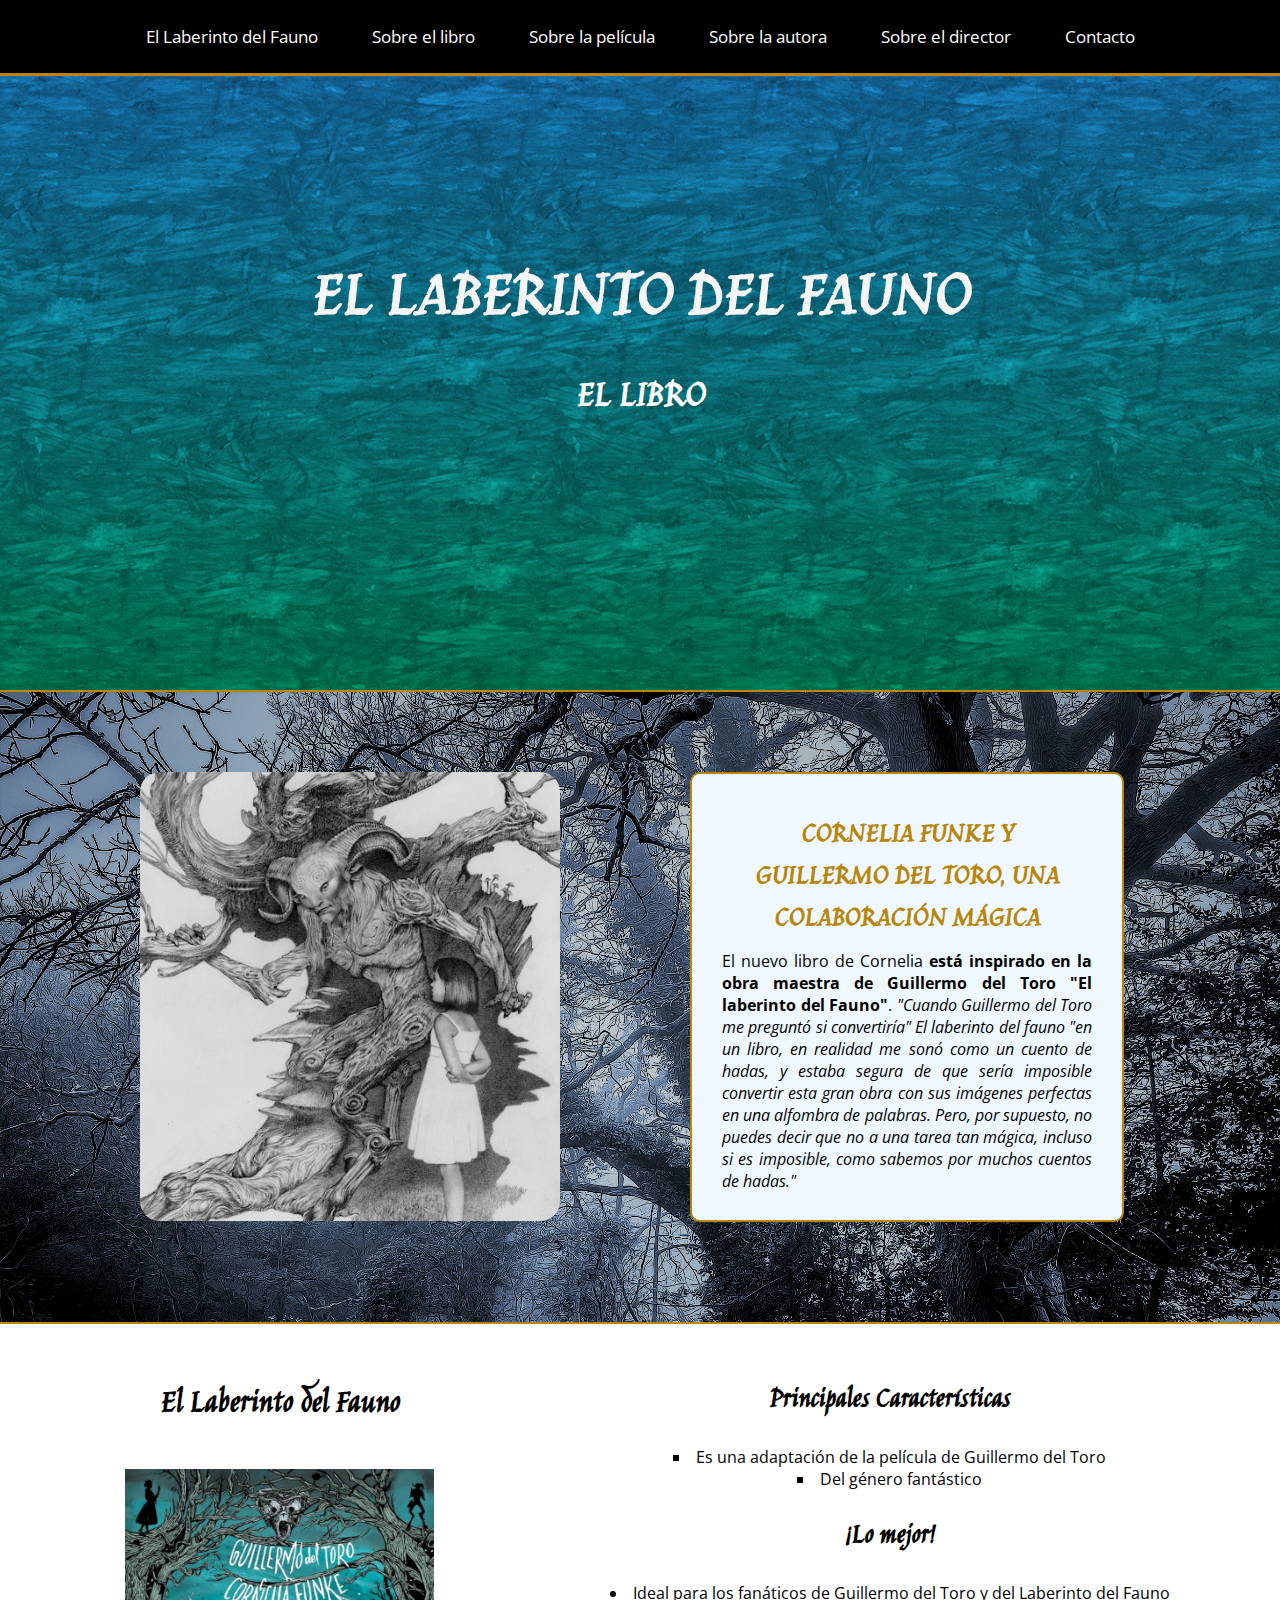
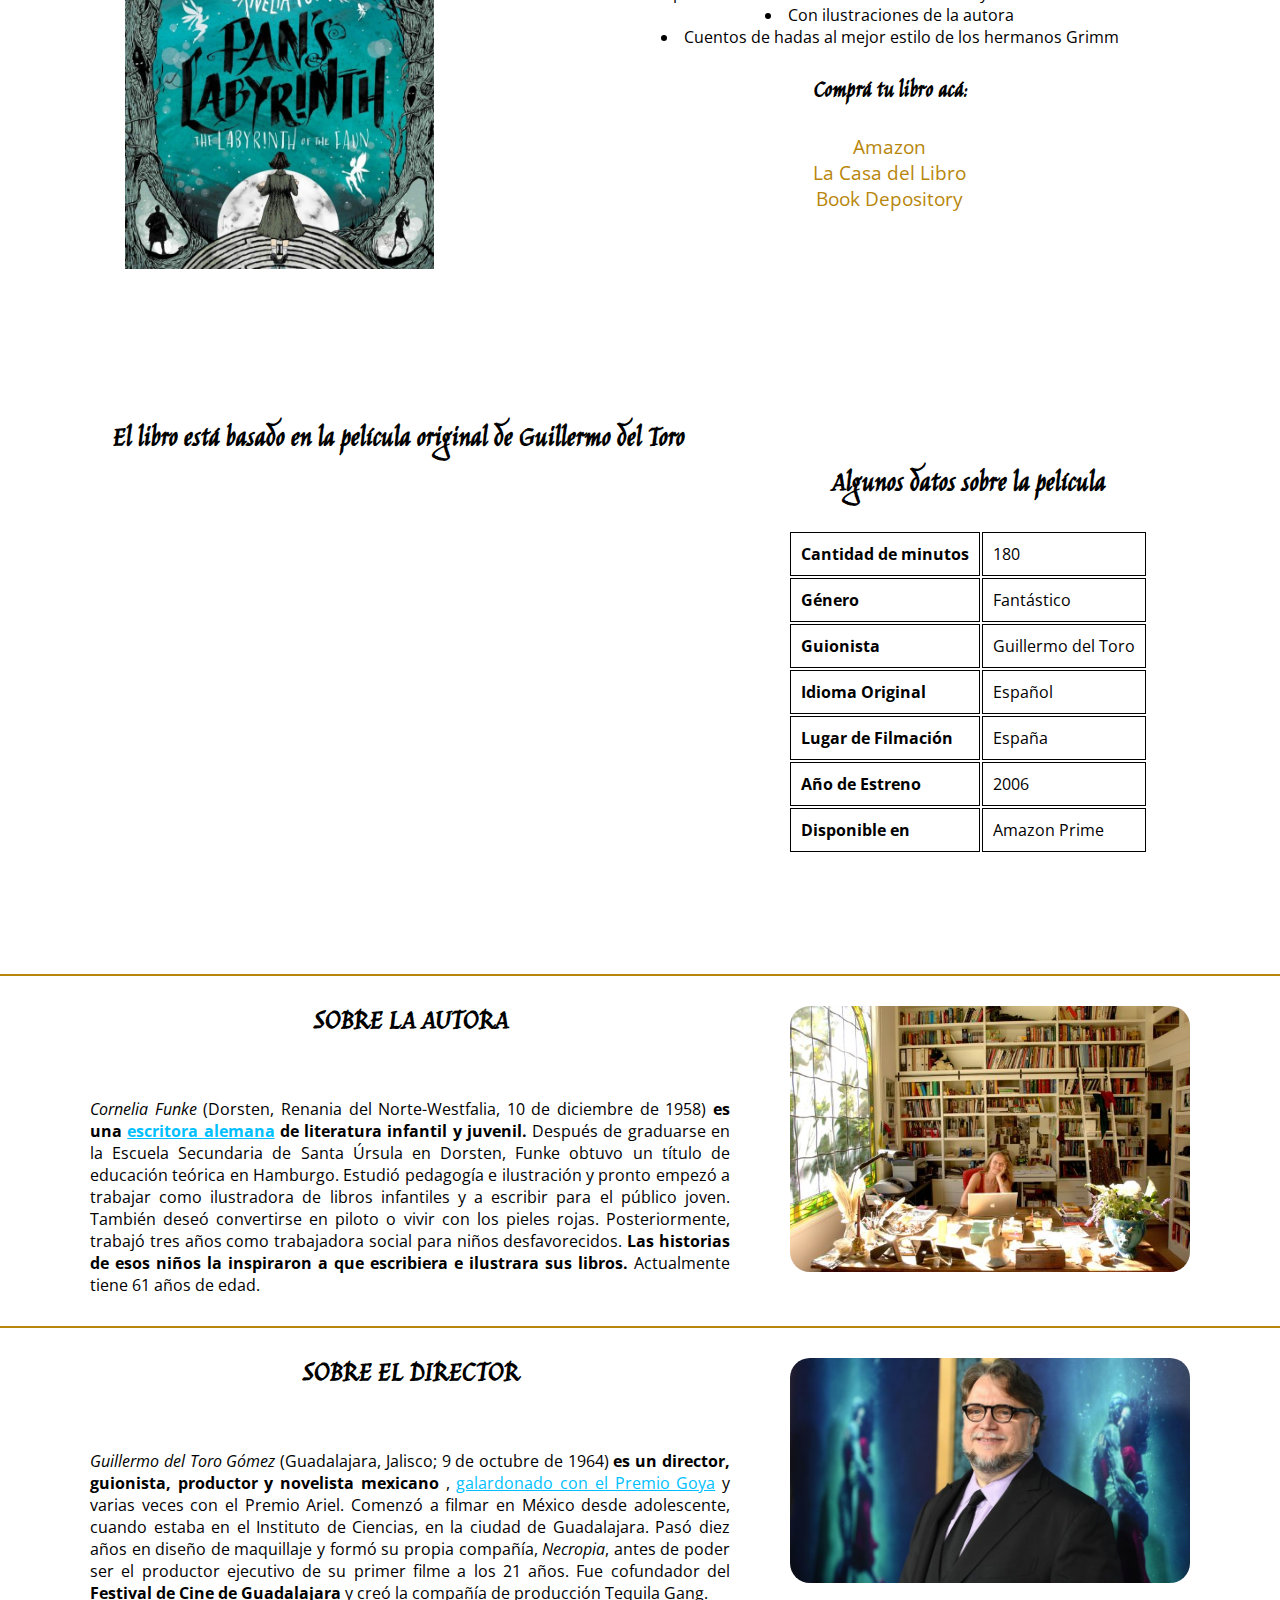
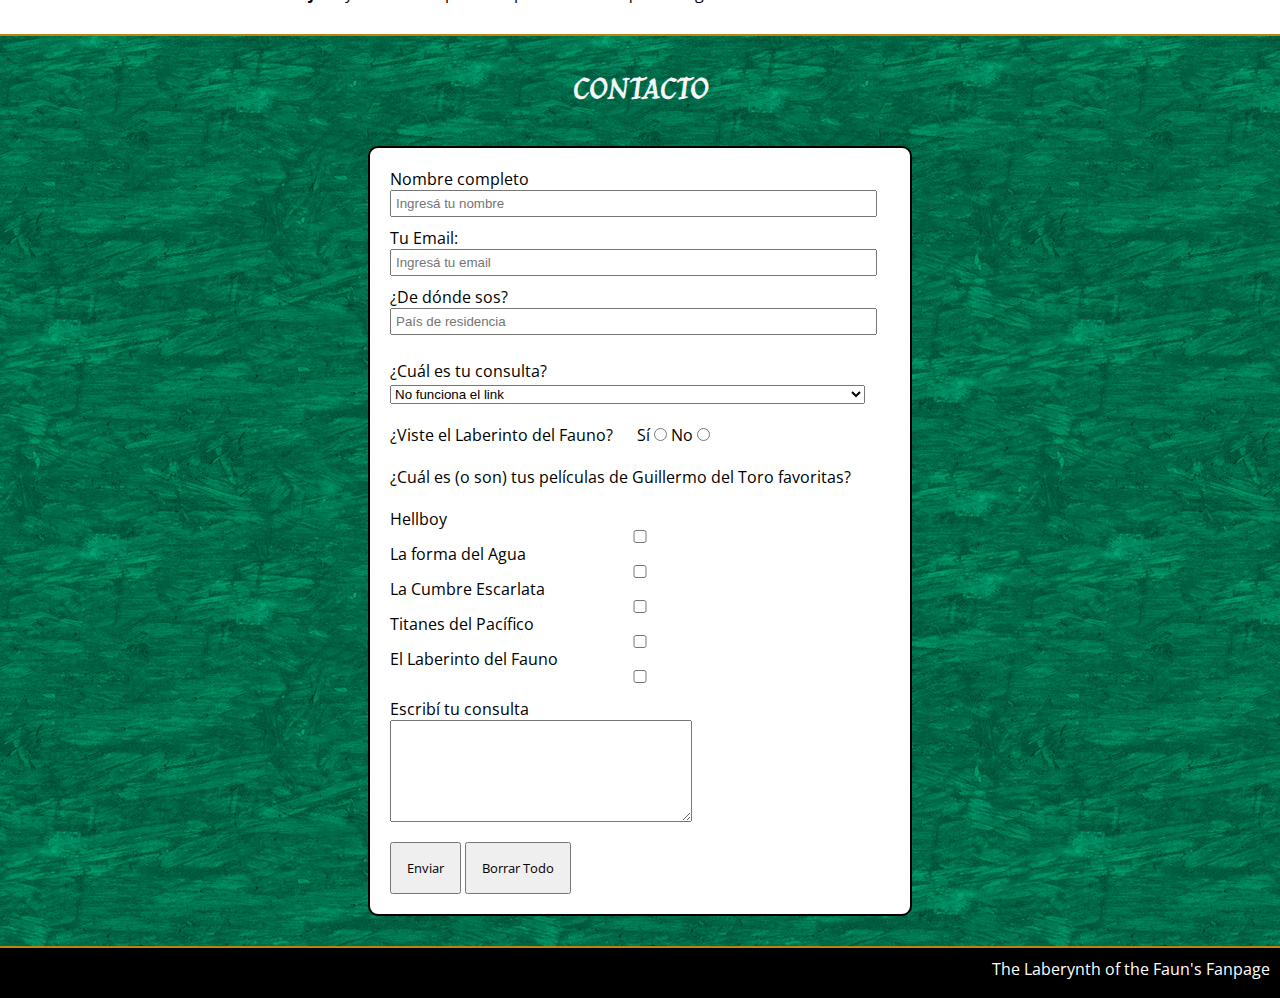
<file: Index.html>
<!DOCTYPE html>
<html lang="es">

<head>
    <meta charset="UTF-8">
    <title>El Laberinto del Fauno: El Libro</title>
    
    <link rel="canonical" href="http://www.ejemplo.com/versión-de-escritorio/página-de-ejemplo/" />

    <link rel="alternate" media="only screen and (max-width:600px)"  href="http://m.ejemplo.com/página-de-ejemplo/" />
    
    <meta name="viewport" content="width=device-width, initial-scale=1.0">

    <meta name="description" content="Una landing page sobre el nuevo libro de Cornelia Funke, que adapta la película El Laberinto del Fauno, de Guillermo del Toro">
    <meta name="keywords" content="Cornelia, Funke, Guillermo, Del Toro, Libro, película, Laberinto, Fauno, novela">

    
    <link href="https://fonts.googleapis.com/css2?family=Jim+Nightshade&display=swap" rel="stylesheet">
    <link href="https://fonts.googleapis.com/css2?family=Open+Sans&display=swap" rel="stylesheet">
    <link rel="stylesheet" href="estilos.css">
</head>

<body>
    <header>
        <nav id="Menu">
            <a class="option" href="#section_1">El Laberinto del Fauno</a>
            <a class="option" href="#section_2">Sobre el libro</a>
            <a class="option" href="#section_3">Sobre la película</a>
            <a class="option" href="#section_4">Sobre la autora</a>
            <a class="option" href="#section_5">Sobre el director</a>
            <a class="option" href="#section_6">Contacto</a>
        </nav>
        <div id="primeraParte" class="bg-pan-bl">
            <h1>EL LABERINTO DEL FAUNO</h1>

            <h2>EL LIBRO</h2>
        </div>
    </header>

    <section id="general">   
        <div>
            <img id="faun" src="Faun-min.png" alt="El Fauno y Ofelia">
        </div>
        <div id="section_1">
            <h3 class="box_1">CORNELIA FUNKE Y GUILLERMO DEL TORO, UNA COLABORACIÓN MÁGICA</h3>
            <p class="box_2">El nuevo libro de Cornelia <b>está inspirado en la obra maestra de Guillermo del Toro "El laberinto del Fauno"</b>.
            <em>"Cuando Guillermo del Toro me preguntó si convertiría" El laberinto del fauno "en un libro, en realidad me sonó como un cuento de hadas, y estaba segura de que sería imposible convertir esta gran obra con sus imágenes perfectas en una alfombra de palabras. Pero, por supuesto, no puedes decir que no a una tarea tan mágica, incluso si es imposible, como sabemos por muchos cuentos de hadas."</em></p>
        </div>
    </section>

    <section id="section_2">
        <div class="box_3">
            <h3 id="titulo">El Laberinto del Fauno</h3>
            <img id="libro" src="Portada_Libro.jpg" height="400">
        </div>

        <div class="box_4">
            <h3>Principales Características</h3>
            <ul>
                <li>Es una adaptación de la película de Guillermo del Toro</li>
                <li>Del género fantástico</li>
            </ul>

            <h3>¡Lo mejor!</h3>
            <ol>
                <li>Ideal para los fanáticos de Guillermo del Toro y del Laberinto del Fauno</li>
                <li>Con ilustraciones de la autora</li>
                <li>Cuentos de hadas al mejor estilo de los hermanos Grimm</li>
            </ol>

            <h4 class="link_compra">Comprá tu libro acá:</h4>
            <a class="uno" href="https://www.amazon.com/-/es/Pans-Labyrinth-Guillermo-del-Toro-ebook/dp/B074Z5ZBZL/ref=sr_1_1?__mk_es_US=%C3%85M%C3%85%C5%BD%C3%95%C3%91&crid=18USH1YQ453ZI&dchild=1&keywords=the+labyrinth+of+the+faun&qid=1590869605&sprefix=the+laberynth+of+the+faun%2Caps%2C500&sr=8-1" target="_blank">Amazon</a>
            
            <a class="dos" href="https://www.casadellibro.com/libro-el-laberinto-del-fauno/9788420451862/9634916" target="_blank">La Casa del Libro</a>
            
            <a class="tres" href="https://www.bookdepository.com/es/El-Laberinto-del-Fauno-Pans-Labyrinth-Labyrinth-Faun-Guillermo-del-Toro/9786073181563?ref=grid-view&qid=1590869801004&sr=1-3" target="_blank">Book Depository</a>
        </div>
    </section>

    <section id="section_3">
        <div>
            <h4 class="trailer">El libro está basado en la película original de Guillermo del Toro</h4>
                <iframe class="video" width="600" height="400" src="https://www.youtube.com/embed/AcHasH-nLhU" frameborder="0" allow="accelerometer; autoplay; encrypted-media; gyroscope; picture-in-picture" allowfullscreen></iframe>
            </div>

        <div id="tabla">
            <h3 class="titulo_tabla">Algunos datos sobre la película</h3>

            <table>
                <tr>
                    <td><strong>Cantidad de minutos </strong></td>
                    <td>180</td>
                </tr>
                <tr>
                    <td><strong>Género</strong></td>
                    <td>Fantástico</td>
                </tr>
                <tr>
                    <td><strong>Guionista</strong></td>
                    <td>Guillermo del Toro</td>
                </tr>
                <tr>
                    <td><strong>Idioma Original</strong></td>
                    <td>Español</td>
                </tr>
                <tr>
                    <td><strong>Lugar de Filmación</strong></td>
                    <td>España</td>
                </tr>
                <tr>
                    <td><strong>Año de Estreno</strong></td>
                    <td>2006</td>
                </tr>
                <tr>
                    <td><strong>Disponible en</strong></td>
                    <td>Amazon Prime</td>
                </tr>

            </table>
        </div>
    </section>


    <section id="section_4">
        <div class="info">
            <h3 id="primero" class="slide-right">SOBRE LA AUTORA</h3>
            <p class="texto"><em>Cornelia Funke </em>(Dorsten, Renania del Norte-Westfalia, 10 de diciembre de 1958) <b>es una <a href="https://es.wikipedia.org/wiki/Cornelia_Funke" target="_blank" class="link">escritora alemana</a> de literatura infantil y juvenil.</b>
            Después de graduarse en la Escuela Secundaria de Santa Úrsula en Dorsten, Funke obtuvo un título de educación teórica en Hamburgo. Estudió pedagogía e ilustración y pronto empezó a trabajar como ilustradora de libros infantiles y a escribir para el público joven. También deseó convertirse en piloto o vivir con los pieles rojas. Posteriormente, trabajó tres años como trabajadora social para niños desfavorecidos. <b>Las historias de esos niños la inspiraron a que escribiera e ilustrara sus libros.</b> Actualmente tiene 61 años de edad.
            </p>
            </div>
            <div class="foto_1">
            <img id="cornelia" class="autores" src="Cornelia_Funke.jpg" alt="Cornelia Funke">
        </div>
    </section>

    <section id="section_5">
        <div class="info">
            <h3 id="segundo" class="slide-right">SOBRE EL DIRECTOR</h3>
            <p class="texto"><em>Guillermo del Toro Gómez </em> (Guadalajara, Jalisco; 9 de octubre de 1964) <b>es un director, guionista, productor y novelista mexicano</b> , <a href="https://es.wikipedia.org/wiki/Guillermo_del_Toro" target="_blank" class="link">galardonado con el Premio Goya</a> y varias veces con el Premio Ariel.
            Comenzó a filmar en México desde adolescente, cuando estaba en el Instituto de Ciencias, en la ciudad de Guadalajara. Pasó diez años en diseño de maquillaje y formó su propia compañía, <em>Necropia</em>, antes de poder ser el productor ejecutivo de su primer filme a los 21 años. 
            Fue cofundador del <b>Festival de Cine de Guadalajara</b> y creó la compañía de producción Tequila Gang.</p>
            </div>
            <div class="foto_2">
            <img id="guillermo" class="autores" src="Guillermo_del_Toro.jpg">
        </div>
    </section>

    <section id="section_6">
        <h3 id="titulo_formulario" class="wobble-hor-top">CONTACTO</h3>

        <div class="form">
            <form id="survey_form">
               <div class="group_1">
                <div class="form_group">
                    <label for="name" id="name-label"> Nombre completo</label>
                    <input required placeholder="Ingresá tu nombre" type="text" id="name" class="g_uno">
                </div>

                <div class="form_group">
                    <label for="email" id="email-label">Tu Email:</label><br>
                    <input type="email" id="email" name="email" placeholder="Ingresá tu email" class="g_dos" required>
                </div>


                <div class="form_group">
                    <label for="Location">¿De dónde sos? </label>
                    <input type="text" id="location" name="location" placeholder="País de residencia" class="g_tres">
                </div>
                </div>

                <label for="Consulta" class="consulta">¿Cuál es tu consulta?</label>
                <select name="consulta" id="dropdown" class="election">
                    <option value="Compra"> No funciona el link</option>
                    <option value="Opción"> ¿Hay otro medio de compra? </option>
                    <option value="envío">Modos de envío</option>
                </select>
                
                <div>
                <label for="options" id="elect">¿Viste el Laberinto del Fauno?</label>
                    <label for="sí">Sí</label>
                    <input type="radio" id="sí" name="radio" value="sí">
                    <label for="no">No</label>
                    <input type="radio" id="no" name="radio" value="no">
                </div>

                <div class="pelis">
                    <label for="movies" class="nombre"> ¿Cuál es (o son) tus películas de Guillermo del Toro favoritas?</label>
                    <label for="Hellboy" class="option_1">Hellboy </label>
                    <input type="checkbox" id="Hellboy" value="Hellboy">
                    <label for="Agua" class="option_2"> La forma del Agua </label>
                    <input type="checkbox" id="Agua" value="Agua">
                    <label for="Escarlata" class="option_3">La Cumbre Escarlata</label>
                    <input type="checkbox" id="Escarlata" value="Escarlata">
                    <label for="Titanes" class="option_4">Titanes del Pacífico </label>
                    <input type="checkbox" id="Titanes" value="Titanes">
                    <label for="Fauno" class="option_5">El Laberinto del Fauno</label>
                    <input type="checkbox" id="Fauno" value="Fauno">
                </div>

                <div class="cuadro">
                    <label for="sugestion" class="sugerencia"> Escribí tu consulta</label>
                    <div id="textarea" class="form-group">
                        <textarea>
                </textarea>
                    </div>
                </div>
                <div>


                    <input type="submit" id="enviar" value="Enviar" class="button">
                    <input type="reset" id="borrar" value="Borrar Todo" class="button">
                </div>
            </form>
        </div>
    </section>

    <footer>
        The Laberynth of the Faun's Fanpage
    </footer>
</body>
</html>
</file>
<file: estilos.css>
/*Estilos de la página*/

* {
  margin: 0px;
  padding: 0px; }

html {
  scroll-behavior: smooth; }

/*estilos de barra de navegación*/

header {
  display: flex;
  justify-content: center; }

nav {
  position: fixed;
  width: 100%;
  text-align: center;
  padding: 25px;
  background-color: black;
  border-bottom: 3px solid darkgoldenrod;
  margin: 0px; }

.option {
  padding: 25px;
  color: white;
  text-decoration: none;
  font-size: 17px;
  font-family: "Open Sans", sans-serif; }

.option:hover {
  background-color: darkgoldenrod;
  color: whitesmoke; }

/*fondos de las dos primeras secciones*/

#primeraParte {
    background-image: url("ZenBG-1.png");
    background-size: contain;
    width: 100%;
    height: 390px;
    border-bottom: 2px solid darkgoldenrod;
}

#primeraParte {
  padding: 150px; }

#general {
    padding-bottom: 100px;
    background-image: url("tree-nature-forest-branch-black-and-white-plant-110167-pxhere.com.jpg");
    background-repeat: no-repeat;
    background-size: cover;
}

/*Estilos del título y subtítulo*/

h1 {
  text-align: center;
  font-family: "Jim Nightshade", cursive;
  color: whitesmoke;
  font-size: 70px;
  margin-top: 0px;
  margin-left: 100px;
  margin-right: 100px;
  padding-top: 100px; }

h2 { 
  text-align: center;
  padding: 20px;
  font-family: "Jim Nightshade", cursive;
  font-size: 40px;
  padding: 20px;
  color: white; }

/*Elementos de estilos de párrafos*/

p {
  font-family: "Open Sans", sans-serif;
  text-align: justify; }

/*Elementos de estilo del cuadro "Cornelia Funke y Guillermo del Toro..."*/

#general {
  padding-top: 80px;
  border-bottom: 2px solid darkgoldenrod;
  display: grid;
  grid-template-columns: 200px 450px;
  grid-template-rows: 450px;
  justify-content: center;
  column-gap: 350px; }

#section_1 {
  width: 370px;
  padding: 30px;
  border: 2px solid darkgoldenrod;
  border-radius: 10px;
  background-color: aliceblue;
}

#faun {
    width: 420px;
    border: none; 
    border-radius: 20px; 
}

.box_1 {
  text-align: center;
  padding: 10px;
  font-family: "Jim Nightshade", cursive;
  color: darkgoldenrod;
  font-size: 30px;
}

/*Animaciones de la sección del libro*/

.bg-pan-bl {
	-webkit-animation: bg-pan-bl 13s infinite alternate-reverse both;
	        animation: bg-pan-bl 13s infinite alternate-reverse both;
}

@-webkit-keyframes bg-pan-bl {
  0% {
    background-position: 100% 0%;
  }
  100% {
    background-position: 0% 100%;
  }
}
@keyframes bg-pan-bl {
  0% {
    background-position: 100% 0%;
  }
  100% {
    background-position: 0% 100%;
  }
}


/*Elementos de estilo del libro y sus características*/

#section_2 {
  margin: 30px;
  display: flex;
  flex-wrap: wrap;
  justify-content: space-around; }

#titulo {
  text-align: center;
  font-family: "Jim Nightshade", cursive;
  font-size: 35px; }

#libro {
  padding: 15px; }

h3 {
  text-align: center;
  padding: 25px;
  font-family: "Jim Nightshade", cursive;
  font-size: 30px; }

h4 {
  text-align: center;
  font-size: 25px;
  padding: 30px;
  padding-bottom: 10px;
  font-family: "Jim Nightshade", cursive; }

.link_compra {
  padding: 25px; }

h5 {
  text-align: center;
  font-size: 30px;
  font-family: "Jim Nightshade", cursive; }

ul li {
  text-align: center;
  list-style: square inside;
  font-family: "Open Sans", sans-serif; }

ol li {
  text-align: center;
  list-style: inside;
  font-family: "Open Sans", sans-serif; }

.uno, .dos, .tres {
  display: block;
  text-align: center;
  text-decoration: none;
  font-size: 19px;
  color: darkgoldenrod;
  font-family: "Open Sans", sans-serif; }

.uno:hover {
  color: deepskyblue; }

.dos:hover {
  color: deepskyblue; }

.tres:hover {
  color: deepskyblue; }

/*Elementos de estilo de la sección del video*/

#section_3 {
  display: flex;
  justify-content: space-around;
  padding: 70px; }

.trailer {
  font-size: 30px;
  font-family: "Jim Nightshade", cursive;
  padding: 30px; }

div iframe {
  margin: auto; }

#tabla {
  margin: 50px; }

table {
  margin-left: auto;
  margin-right: auto;
  font-family: "Open Sans", sans-serif; }

table td {
  border: 1px solid black;
  border-collapse: collapse;
  padding: 10px; }

/*Sección sobre la autora y el director*/

#section_4, #section_5 {
  display: flex;
  justify-content: space-around;
  padding-left: 60px;
  padding-right: 60px; }

#section_4 {
  border-top: 2px solid darkgoldenrod;
  border-bottom: 2px solid darkgoldenrod; }

.texto {
  padding: 30px; }

.autores {
  padding: 30px;
  border-radius: 50px; }

#cornelia {
  width: 400px; }

#guillermo {
  width: 400px; 
}

.link {
    color: deepskyblue;
}

/*Animaciones de la Sección Autores*/

.slide-right:hover {
  -webkit-animation: slide-right 0.5s cubic-bezier(0.25, 0.46, 0.45, 0.94) both;
  animation: slide-right 0.5s cubic-bezier(0.25, 0.46, 0.45, 0.94) both; }

/* ----------------------------------------------
 * Generated by Animista on 2020-5-12 8:52:8
 * Licensed under FreeBSD License.
 * See http://animista.net/license for more info. 
 * w: http://animista.net, t: @cssanimista
 * ---------------------------------------------- */
/**
 * ----------------------------------------
 * animation slide-right
 * ----------------------------------------
 */
@-webkit-keyframes slide-right {
  0% {
    -webkit-transform: translateX(0);
    transform: translateX(0); }
  100% {
    -webkit-transform: translateX(100px);
    transform: translateX(100px); } }
@keyframes slide-right {
  0% {
    -webkit-transform: translateX(0);
    transform: translateX(0); }
  100% {
    -webkit-transform: translateX(100px);
    transform: translateX(100px); } }
/*Estilos del formulario*/
#section_6 {
  background-image: url("ZenBG-2.png");
  padding-bottom: 30px;
  border-top: 2px solid darkgoldenrod; }

#titulo_formulario {
  text-align: center;
  font-size: 35px;
  padding: 30px;
  color: whitesmoke; }

form {
  width: 500px;
  margin: 0px auto;
  padding: 20px;
  background-color: white;
  font-family: "Open Sans", sans-serif;
  border: 2px solid black;
  border-radius: 10px;
  }

.g_uno, .g_dos, .g_tres {
  width: 95%;
  margin-left: 0px;
  margin-bottom: 10px;
  padding: 4px; }

.g_tres {
  margin-bottom: 25px; }

.election {
  width: 95%;
  margin-bottom: 20px; }

#elect {
  margin-right: 20px; }

.nombre {
  margin-bottom: 20px;
  margin-top: 20px; }

.pelis {
  display: flex;
  flex-direction: column; }

.cuadro {
  margin: 15px;
  margin-left: 0px; }

textarea {
  height: 100px;
  width: 300px; }

.button {
  padding: 15px;
  font-family: "Open Sans", sans-serif; }

.button:hover {
  color: whitesmoke;
  background-color: dodgerblue; }

/*Animaciones título del formulario*/
.wobble-hor-top:hover {
  -webkit-animation: wobble-hor-top 0.8s both;
  animation: wobble-hor-top 0.8s both;
  animation-duration: infinite; }

/* ----------------------------------------------
 * Generated by Animista on 2020-5-12 8:57:57
 * Licensed under FreeBSD License.
 * See http://animista.net/license for more info. 
 * w: http://animista.net, t: @cssanimista
 * ---------------------------------------------- */
/**
 * ----------------------------------------
 * animation wobble-hor-top
 * ----------------------------------------
 */
@-webkit-keyframes wobble-hor-top {
  0%,
  100% {
    -webkit-transform: translateX(0%);
    transform: translateX(0%);
    -webkit-transform-origin: 50% 50%;
    transform-origin: 50% 50%; }
  15% {
    -webkit-transform: translateX(-30px) rotate(6deg);
    transform: translateX(-30px) rotate(6deg); }
  30% {
    -webkit-transform: translateX(15px) rotate(-6deg);
    transform: translateX(15px) rotate(-6deg); }
  45% {
    -webkit-transform: translateX(-15px) rotate(3.6deg);
    transform: translateX(-15px) rotate(3.6deg); }
  60% {
    -webkit-transform: translateX(9px) rotate(-2.4deg);
    transform: translateX(9px) rotate(-2.4deg); }
  75% {
    -webkit-transform: translateX(-6px) rotate(1.2deg);
    transform: translateX(-6px) rotate(1.2deg); } }
@keyframes wobble-hor-top {
  0%,
  100% {
    -webkit-transform: translateX(0%);
    transform: translateX(0%);
    -webkit-transform-origin: 50% 50%;
    transform-origin: 50% 50%; }
  15% {
    -webkit-transform: translateX(-30px) rotate(6deg);
    transform: translateX(-30px) rotate(6deg); }
  30% {
    -webkit-transform: translateX(15px) rotate(-6deg);
    transform: translateX(15px) rotate(-6deg); }
  45% {
    -webkit-transform: translateX(-15px) rotate(3.6deg);
    transform: translateX(-15px) rotate(3.6deg); }
  60% {
    -webkit-transform: translateX(9px) rotate(-2.4deg);
    transform: translateX(9px) rotate(-2.4deg); }
  75% {
    -webkit-transform: translateX(-6px) rotate(1.2deg);
    transform: translateX(-6px) rotate(1.2deg); } }

/*Estilos del Footer*/

footer {
  padding: 10px;
  height: 30px;
  text-align: end;
  color: white;
  font-family: "Open Sans", sans-serif;
  background-color: black;
  border-top: 2px solid darkgoldenrod; }

/* Media Queries y versión mobile */

@media only screen and (max-width: 600px) {

/*estilos de barra de navegación*/

nav {
  border-bottom: 2px solid darkgoldenrod;
 }

.option {
  font-size: 12px;
  }

/*Estilos del título y subtítulo*/

h1 {
  font-size: 40px;
 }

h2 { 
    font-size: 20px;
    }

    
/*Elementos de la sección del libro*/ 
    
#general {
    display: grid;
    width: 100%;
    max-width: 600px;
    grid-template-columns: 1fr;
    grid-template-rows: 1fr;
    column-gap: 40px; 
    grid-template-areas:
						'div'
                        'div';
    }

#section_1 {
  width: 600px;
}

#faun {
    width: 420px;
}

.box_1 {
  font-size: 20px;
}

/*Elementos de estilo del libro y sus características*/

#titulo {
  font-size: 15px; }

#libro {
  padding: 15px; }

h3 {
  font-size: 15px; }

h4 {
    font-size: 15px;
    }

h5 {
  font-size: 15px;
 }


.uno, .dos, .tres {
  font-size: 15px;
   }


/*Elementos de estilo de la sección del video*/

.trailer {
  font-size: 15px;
  }

/*Sección sobre la autora y el director*/

#cornelia {
  width: 600px; }

#guillermo {
  width: 600px; 
}

/*Estilos del formulario*/

#titulo_formulario {
  font-size: 15px;
  }
    
.button {
  padding: 10px;
  }

/*Estilos del Footer*/

footer {
  height: 10px;
   }
}
</file>
